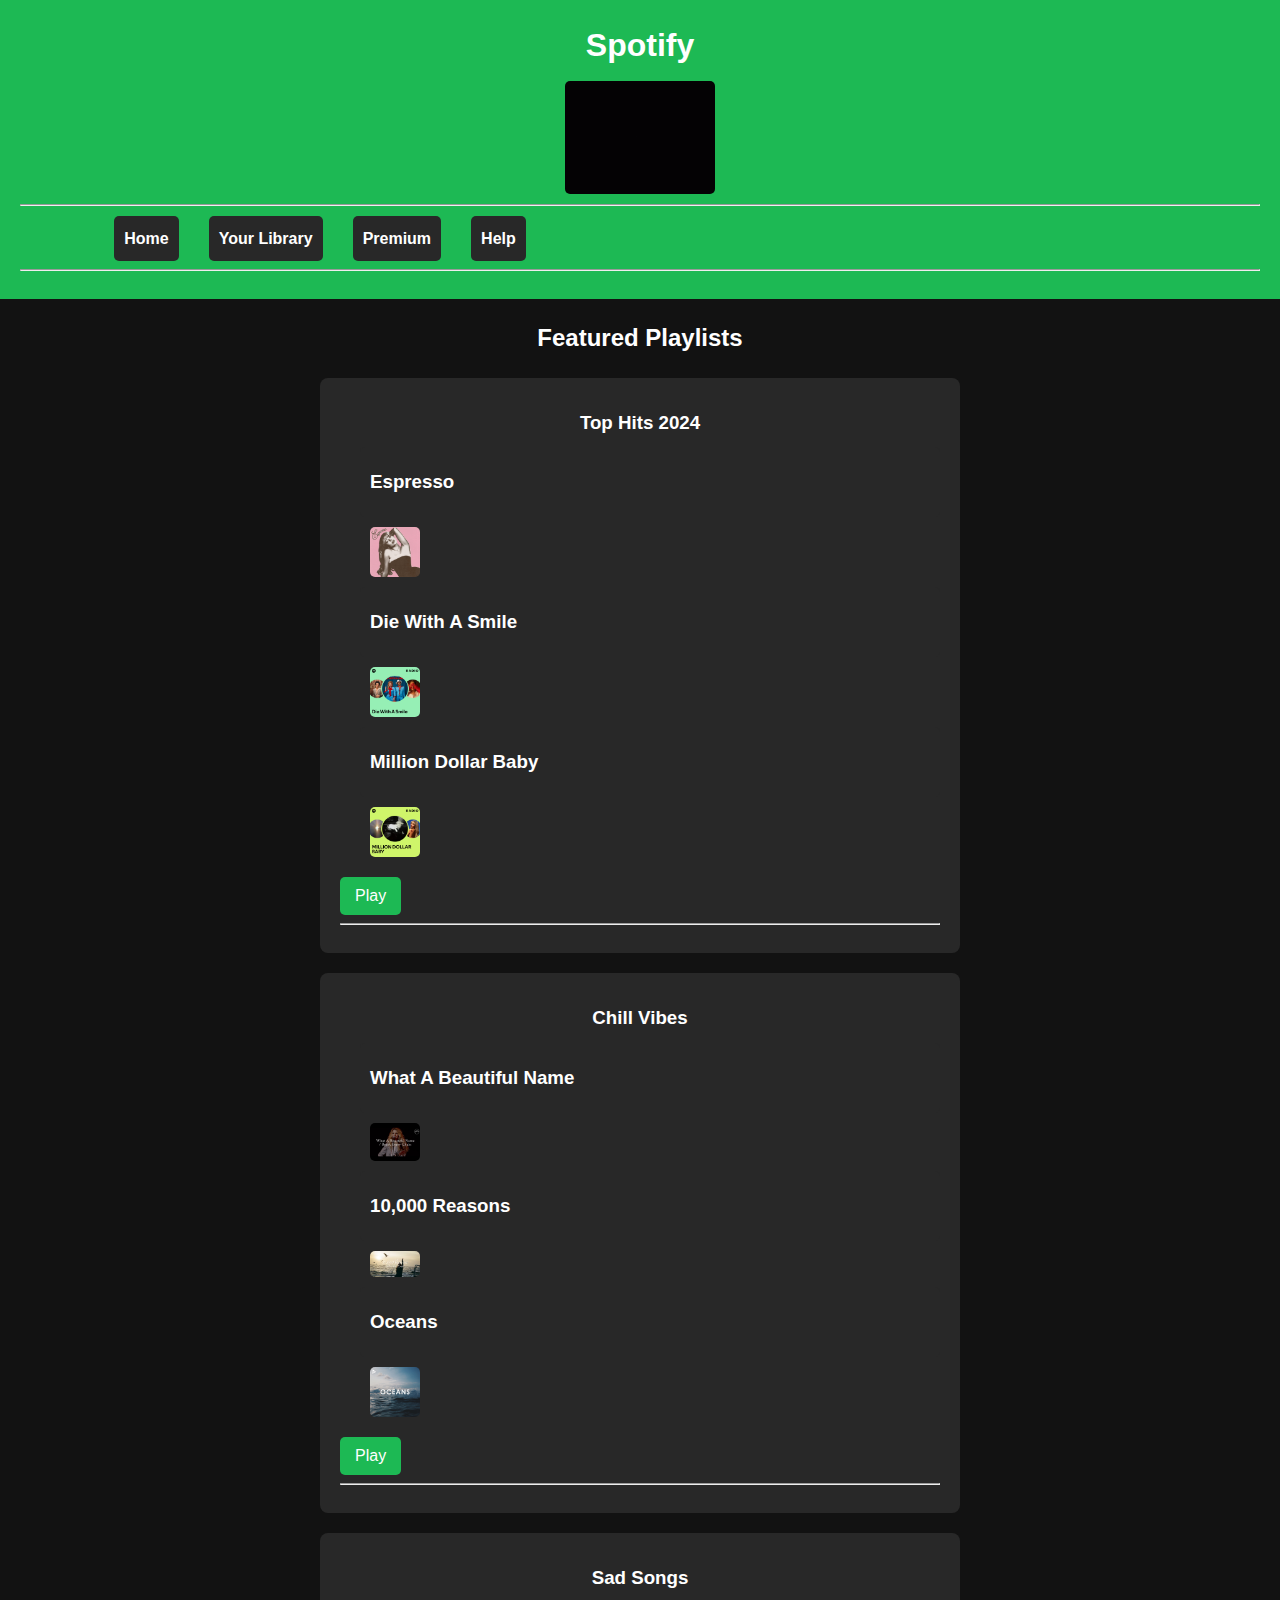
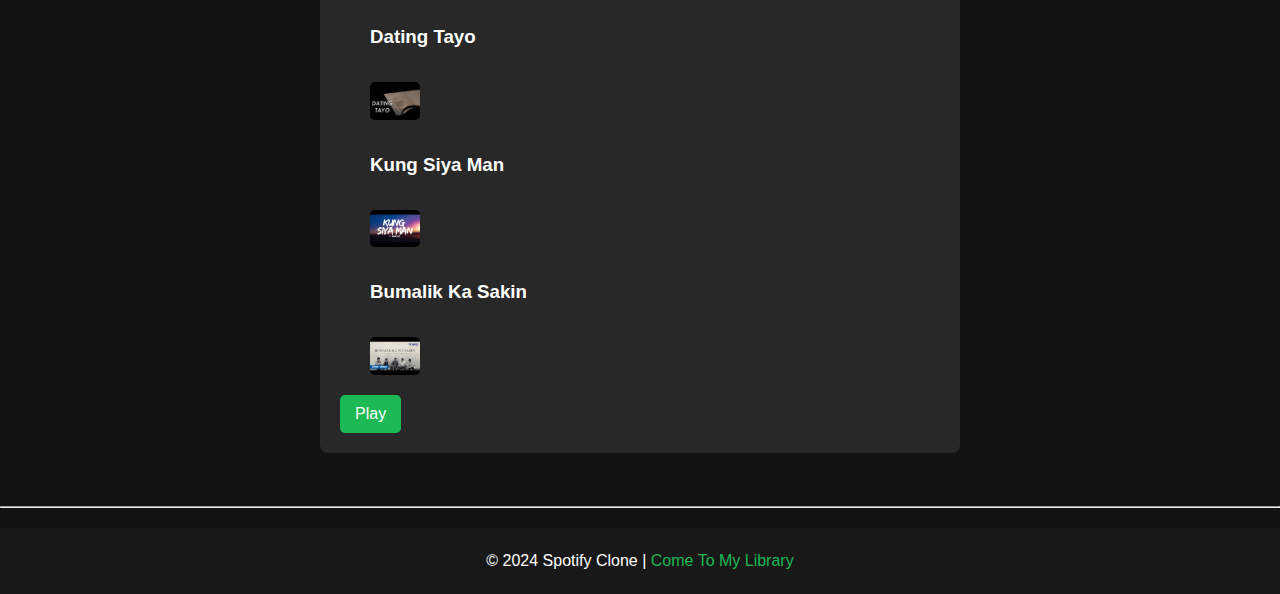
<file: NEDAMO/index.html>
<!DOCTYPE html>
<html lang="en">
<head>
    <meta charset="UTF-8">
    <meta name="viewport" content="width=device-width, initial-scale=1.0">
    <title>Spotify</title>
    <link rel="stylesheet" href="style.css">
    <link rel="icon" href="favicon.ico.jpg" type="image/x-icon">

</head>
<body>
    <header>
        <div class="logo"><h1>Spotify</h1></div>
        <img src="spotify-music.gif" alt="spotify-music">


        <hr>
            <ul>
                <li><a href="#home">Home</a></li>
                <li><a href="#library">Your Library</a></li>
                <li><a href="#premium">Premium</a></li>
                <li><a href="#help">Help</a></li>
            </ul>
            <hr>
    </header>

            <h2>Featured Playlists</h2>
            <div class="playlist">
                <h3>Top Hits 2024</h3>
                <ol>
                    <li><h3>Espresso</h3></li>
                    <img src="sabb.jpg" alt="sabb">
                    <li><h3>Die With A Smile</h3></li>
                    <img src="smile.jpg" alt="smile">
                    <li><h3>Million Dollar Baby</h3></li>
                    <img src="dollar.jpg" alt="dollar">

                </ol>
                <button>Play</button>
                <hr>
            </div>
            <div class="playlist">
                <h3>Chill Vibes</h3>
                <ol>
                    <li><h3>What A Beautiful Name</h3></li>
                    <img src="name.jpg" alt="name">
                    <li><h3>10,000 Reasons</h3></li>
                    <img src="rea.jpg" alt="rea">
                    <li><h3>Oceans</h3></li>
                    <img src="oceans.jpg" alt="ocean">
                </ol>
                <button>Play</button>
                <hr>
            </div>
            <div class="playlist">
                <h3>Sad Songs</h3>
                <ol>
                    <li><h3>Dating Tayo</h3></li>
                    <img src="us.jpg" alt="us">
                    <li><h3>Kung Siya Man</h3></li>
                    <img src="her.jpg" alt="her">
                    <li><h3>Bumalik Ka Sakin</h3></li>
                    <img src="pls.jpg" alt="pls">
                </ol>
                <button>Play</button>
            </div>
    
            <br>
            <hr>
    <footer>
        <p>&copy; 2024 Spotify Clone | <a href="library.html">Come To My Library</a></p>
    </footer>
</body>
</html>
</file>
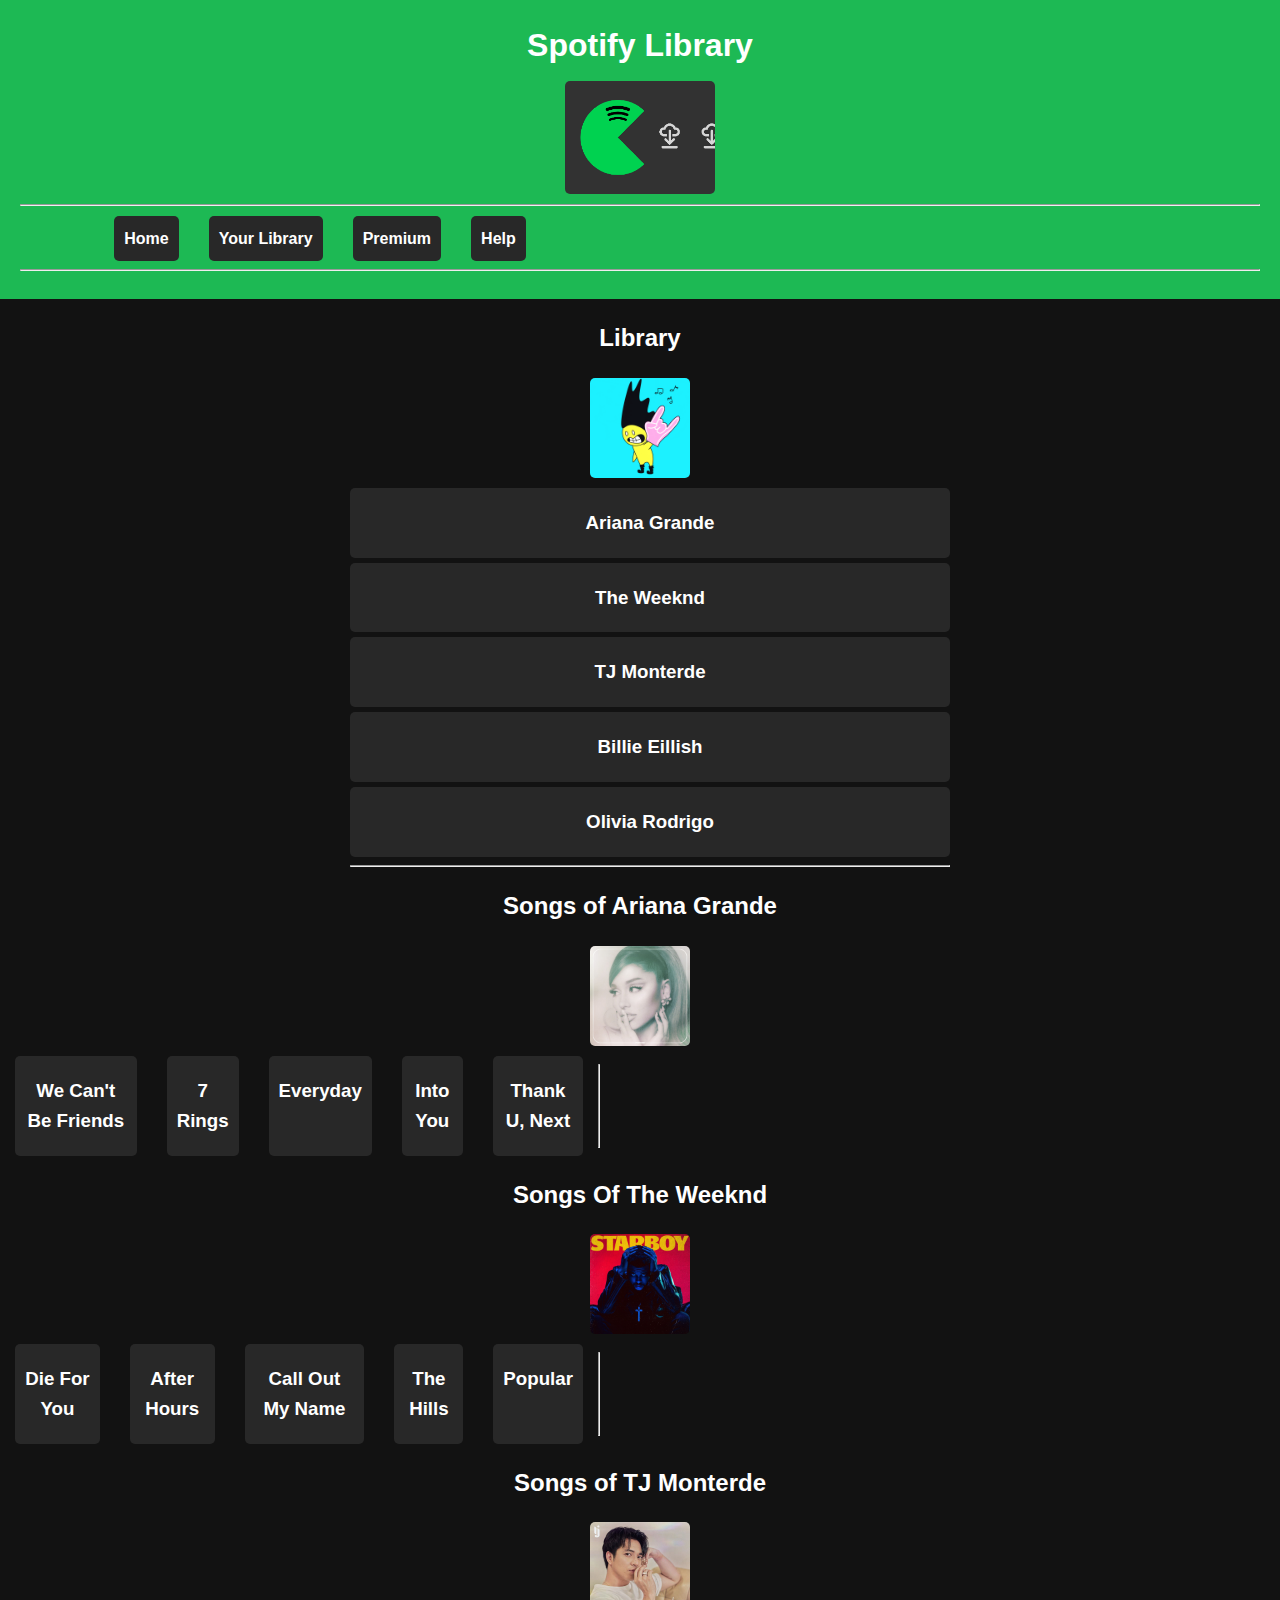
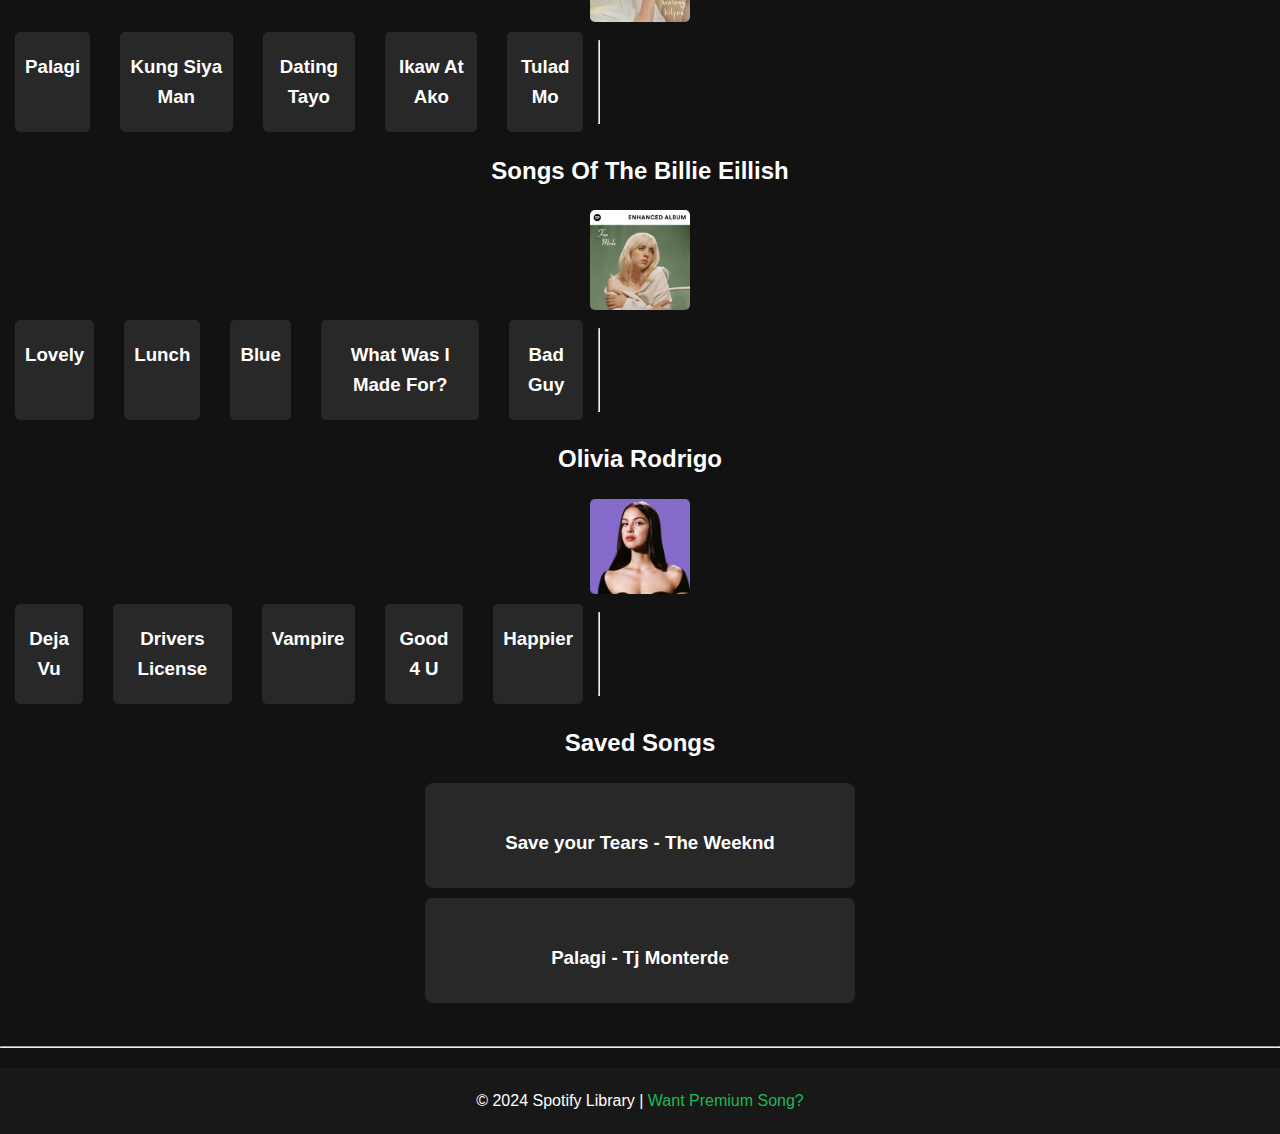
<file: NEDAMO/library.html>
<!DOCTYPE html>
<html lang="en">
<head>
    <meta charset="UTF-8">
    <meta name="viewport" content="width=device-width, initial-scale=1.0">
    <title>Spotify Library</title>
    <link rel="stylesheet" href="style.css">
    <link rel="icon" href="favicon.ico.jpg" type="image/x-icon">
</head>
<body>
    <header>
        <div class="logo"><h1>Spotify Library</h1></div>
        <img src="spott.gif" alt="spott">
        <hr>
        
            <ul>
                <li><a href="#home">Home</a></li>
                <li><a href="#library">Your Library</a></li>
                <li><a href="#premium">Premium</a></li>
                <li><a href="#help">Help</a></li>
            </ul>
            <hr>
        
    </header>

    
            <h2>Library</h2>
            <img src="lib.gif" alt="lib">
            <ol>
                <li><h3>Ariana Grande</h3></li>
                <li><h3>The Weeknd</h3></li>
                <li><h3>TJ Monterde</h3></li>
                <li><h3>Billie Eillish</h3></li>
                <li><h3>Olivia Rodrigo</h3></li>
                <hr>
            </ol>

            <h2>Songs of Ariana Grande</h2>
            <img src="arie.jpg" alt="arie">
            <ul>
                <li><h3>We Can't Be Friends</h3></li>
                <li><h3>7 Rings</h3></li>
                <li><h3>Everyday</h3></li>
                <li><h3>Into You</h3></li>
                <li><h3>Thank U, Next</h3></li>
                <hr>
            </ul>

            <h2>Songs Of The Weeknd</h2>
            <img src="abel.png" alt="abel">
            <ul>
                <li><h3>Die For You</h3></li>
                <li><h3>After Hours</h3></li>
                <li><h3>Call Out My Name</h3></li>
                <li><h3>The Hills</h3></li>
                <li><h3>Popular</h3></li>
                <hr>
            </ul>

            <h2>Songs of TJ Monterde</h2>
            <img src="tj.jpg" alt="tj">
            <ul>
                <li><h3>Palagi</h3></li>
                <li><h3>Kung Siya Man</h3></li>
                <li><h3>Dating Tayo</h3></li>
                <li><h3>Ikaw At Ako</h3></li>
                <li><h3>Tulad Mo</h3></li>
                <hr>
            </ul>

            <h2>Songs Of The Billie Eillish</h2>
            <img src="bill.jpg" alt="bill">
            <ul>
                <li><h3>Lovely</h3></li>
                <li><h3>Lunch</h3></li>
                <li><h3>Blue</h3></li>
                <li><h3>What Was I Made For?</h3></li>
                <li><h3>Bad Guy</h3></li>
                <hr>
            </ul>

            <h2>Olivia Rodrigo</h2>
            <img src="oliv.jpg" alt="oliv">
            <ul>
                <li><h3>Deja Vu</h3></li>
                <li><h3>Drivers License</h3></li>
                <li><h3>Vampire</h3></li>
                <li><h3>Good 4 U</h3></li>
                <li><h3>Happier</h3></li>
                <hr>
            </ul>

            <h2>Saved Songs</h2>
            <div class="song">
                <ul>
                <li><h3>Save your Tears - The Weeknd</h3></li>
                </ul>
            </div>
            <div class="song">
                <ul>
                    <li><h3>Palagi - Tj Monterde</h3></li>
                </ul>
            </div>
            
        
    <br>
    <hr>
    <footer>
        <p>&copy; 2024 Spotify Library | <a href="premium.html">Want Premium Song?</a></p>
    </footer>
</body>
</html>
</file>
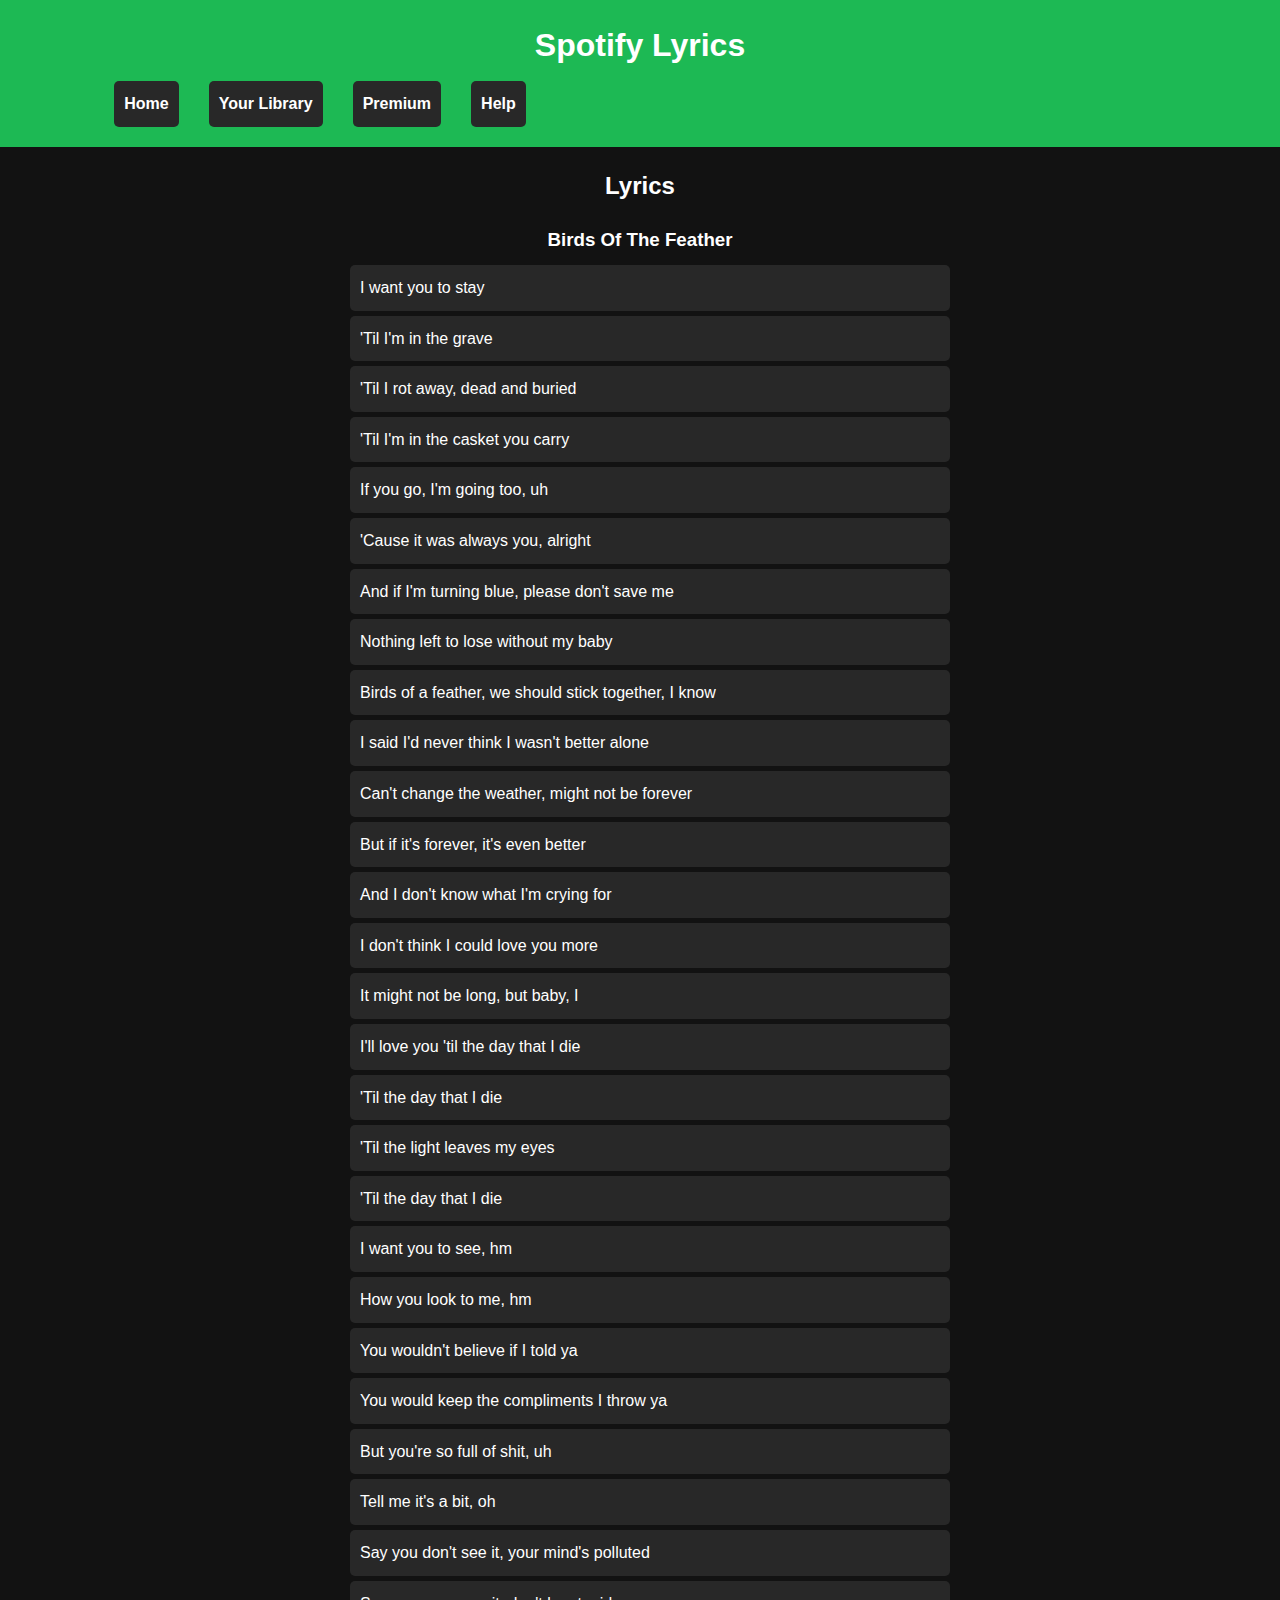
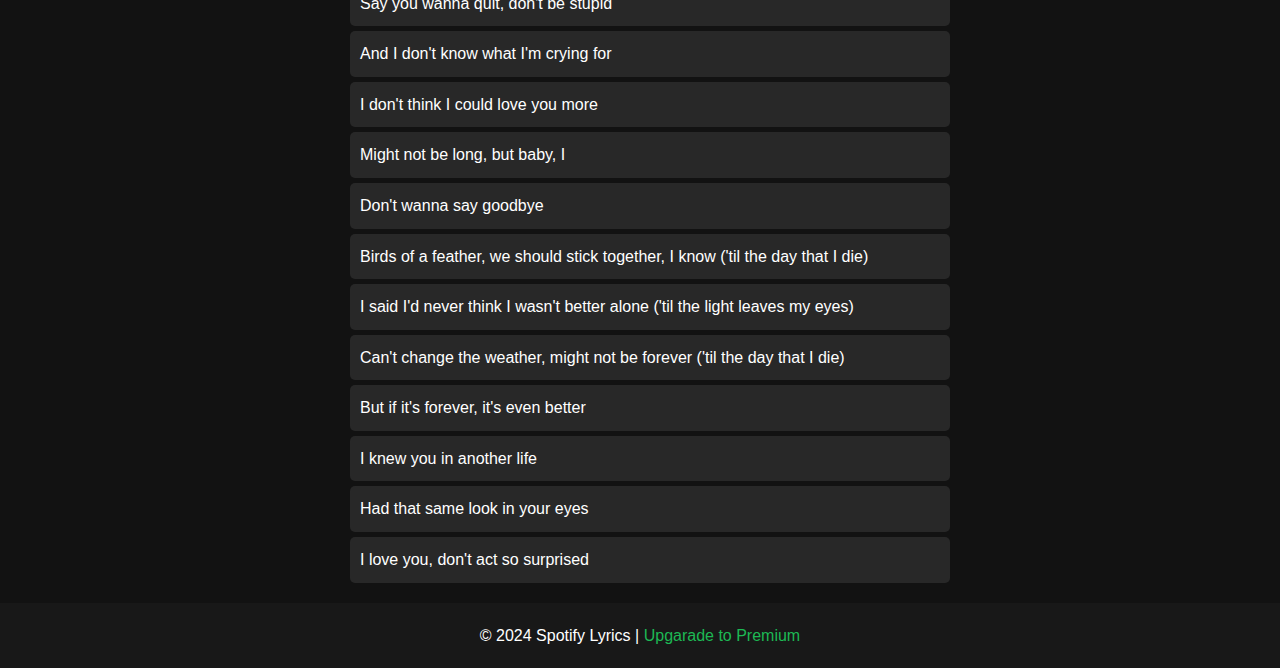
<file: NEDAMO/lyrics.html>
<!DOCTYPE html>
<html lang="en">
<head>
    <meta charset="UTF-8">
    <meta name="viewport" content="width=device-width, initial-scale=1.0">
    <title>Lyrics - Birds Of The Feather</title>
    <link rel="stylesheet" href="style.css">
    <link rel="icon" href="favicon.ico.jpg" type="image/x-icon">
</head>
<body>
    <header>
        <h1>Spotify Lyrics</h1>
        
            <ul>
                <li><a href="index.html">Home</a></li>
                <li><a href="library.html">Your Library</a></li>
                <li><a href="premium.html">Premium</a></li>
                <li><a href="#help">Help</a></li>
            </ul>
        
    </header>

    
        <h2>Lyrics</h2>
        <h3>Birds Of The Feather</h3>
        <ol>
            <li>I want you to stay</li>
            <li>'Til I'm in the grave</li>
            <li>'Til I rot away, dead and buried</li>
            <li>'Til I'm in the casket you carry</li>
            <li>If you go, I'm going too, uh</li>
            <li>'Cause it was always you, alright</li>
            <li>And if I'm turning blue, please don't save me</li>
            <li>Nothing left to lose without my baby</li>
            <li>Birds of a feather, we should stick together, I know</li>
            <li>I said I'd never think I wasn't better alone</li>
            <li>Can't change the weather, might not be forever</li>
            <li>But if it's forever, it's even better</li>
            <li>And I don't know what I'm crying for</li>
            <li>I don't think I could love you more</li>
            <li>It might not be long, but baby, I</li>
            <li>I'll love you 'til the day that I die</li>
            <li>'Til the day that I die</li>
            <li>'Til the light leaves my eyes</li>
            <li>'Til the day that I die</li>
            <li>I want you to see, hm</li>
            <li>How you look to me, hm</li>
            <li>You wouldn't believe if I told ya</li>
            <li>You would keep the compliments I throw ya</li>
            <li>But you're so full of shit, uh</li>
            <li>Tell me it's a bit, oh</li>
            <li>Say you don't see it, your mind's polluted</li>
            <li>Say you wanna quit, don't be stupid</li>
            <li>And I don't know what I'm crying for</li>
            <li>I don't think I could love you more</li>
            <li>Might not be long, but baby, I</li>
            <li>Don't wanna say goodbye</li>
            <li>Birds of a feather, we should stick together, I know ('til the day that I die)</li>
            <li>I said I'd never think I wasn't better alone ('til the light leaves my eyes)</li>
            <li>Can't change the weather, might not be forever ('til the day that I die)</li>
            <li>But if it's forever, it's even better</li>
            <li>I knew you in another life</li>
            <li>Had that same look in your eyes</li>
            <li>I love you, don't act so surprised</li>
        </ol>
    
    
    <footer>
        <p>&copy; 2024 Spotify Lyrics | <a href="premium.html">Upgarade to Premium</a></p>
    </footer>
</body>
</html>
</file>
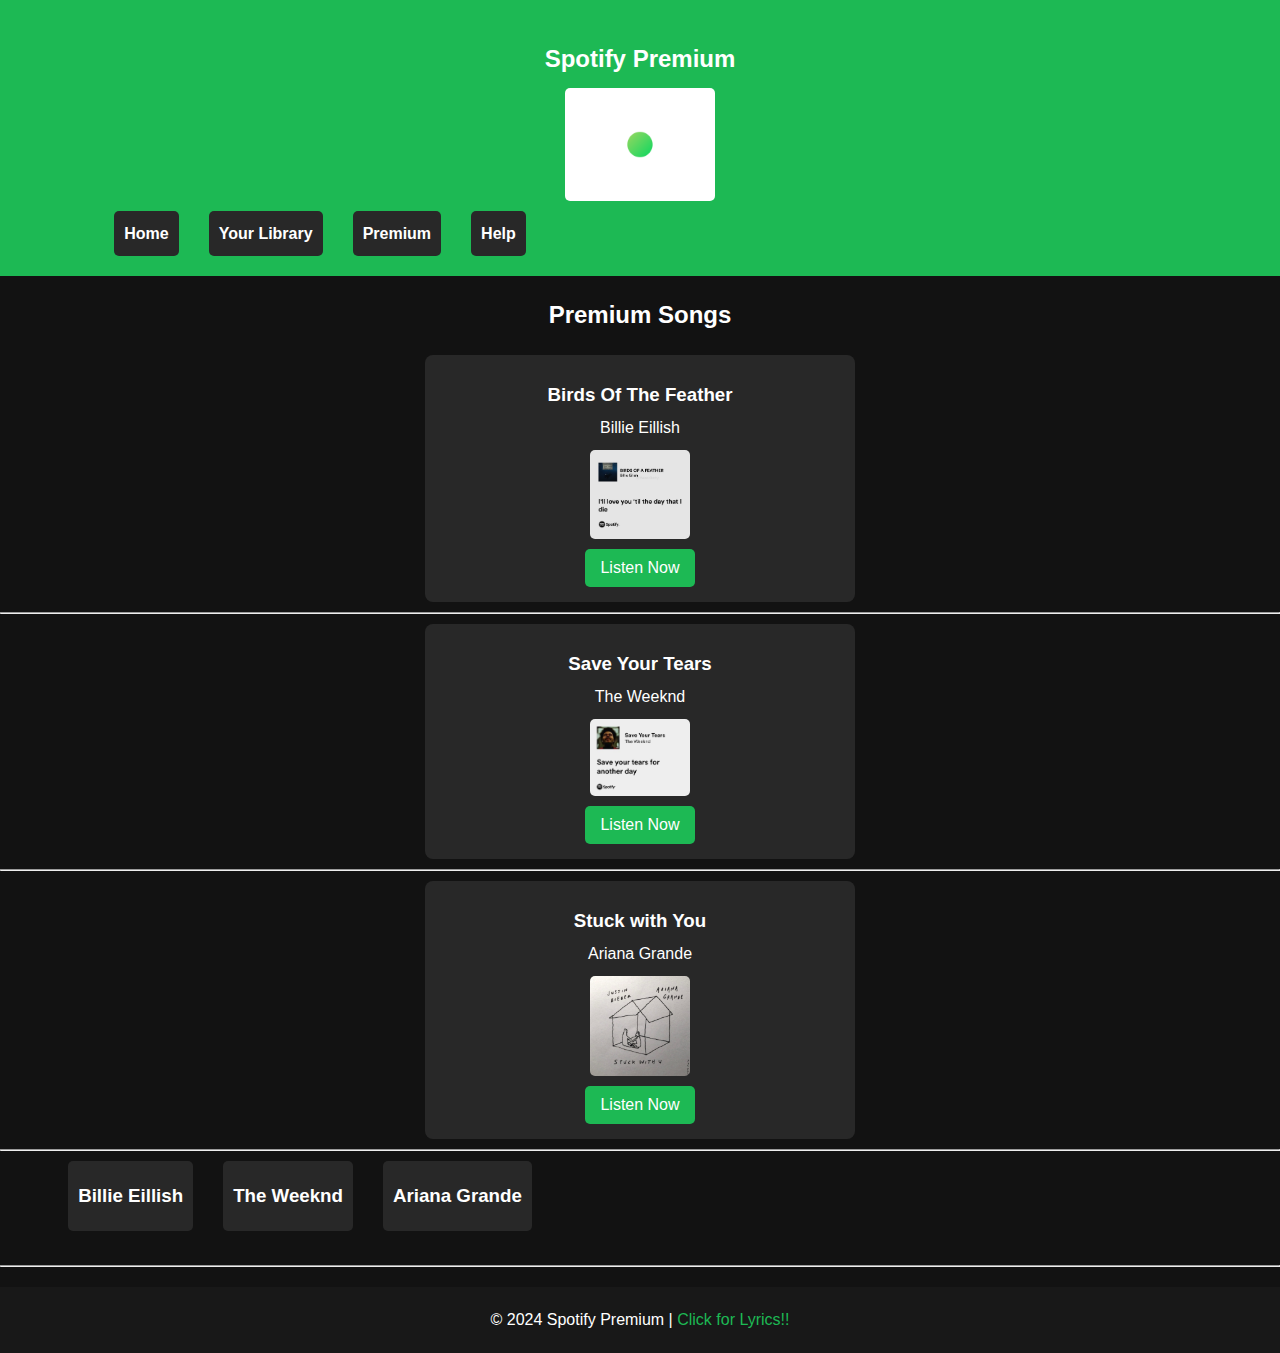
<file: NEDAMO/premium.html>
<!DOCTYPE html>
<html lang="en">
<head>
    <meta charset="UTF-8">
    <meta name="viewport" content="width=device-width, initial-scale=1.0">
    <title>Premium Songs</title>
    <link rel="stylesheet" href="style.css">
    <link rel="icon" href="favicon.ico.jpg" type="image/x-icon">
</head>
<body>
    <header>
        <div class="logo"><h2>Spotify Premium</h2></div>
        <img src="SP.gif" alt="SP">
        
            <ul>
                <li><a href="#home">Home</a></li>
                <li><a href="#library">Your Library</a></li>
                <li><a href="#premium">Premium</a></li>
                <li><a href="#help">Help</a></li>
            </ul>
        
    </header>

            <h2>Premium Songs</h2>
            <div class="song">
                <h3>Birds Of The Feather</h3>
                <p>Billie Eillish</p>
                <img src="BIL.jpg" alt="BIL">
                <button>Listen Now</button>
            </div> <hr>
            <div class="song">
                <h3>Save Your Tears</h3>
                <p>The Weeknd</p>
                <img src="sa.jpg" alt="sa">
                <button>Listen Now</button>
            </div> <hr>
            <div class="song">
                <h3>Stuck with You</h3>
                <p>Ariana Grande</p>
                <img src="st.jpg" alt="st">
                <button>Listen Now</button>
            </div><hr>

            <ul>
                <li><h3>Billie Eillish</h3></li>
                <li><h3>The Weeknd</h3></li>
                <li><h3>Ariana Grande</h3></li>

            </ul>
    
    <br>
    <hr>
    <footer>
        <p>&copy; 2024 Spotify Premium | <a href="lyrics.html">Click for Lyrics!!</a></p>
    </footer>
</body>
</html>
</file>
<file: NEDAMO/style.css>
/* General Reset */
body, h1, h2, h3, p, ul, ol, li {
    margin: 0;
    padding: 0;
    list-style: none;
    font-family: Arial, sans-serif;
}

body {
    background-color: #121212;
    color: white;
    line-height: 1.6;
}

header {
    background: #1DB954;
    padding: 20px;
    text-align: center;
}

.logo h1 {
    margin-bottom: 10px;
}

header img {
    width: 150px; /* Adjust as needed */
}

ul {
    display: flex;
    justify-content: center;
    margin-top: 10px;
}

ul li {
    margin: 0 15px;
}

ul li a {
    color: white;
    text-decoration: none;
    font-weight: bold;
}

ul li a:hover {
    text-decoration: underline;
}

h2 {
    text-align: center;
    margin: 20px 0;
}

.playlist {
    background: #282828;
    margin: 20px auto;
    padding: 20px;
    border-radius: 8px;
    width: 90%;
    max-width: 600px; /* Limit width on larger screens */
}

.playlist h3 {
    margin-bottom: 10px;
}

.playlist ol {
    margin-bottom: 20px;
}

.playlist li {
    display: flex;
    align-items: center;
    margin-bottom: 10px;
}

.playlist img {
    width: 50px; /* Adjust size */
    margin-left: 10px;
    border-radius: 5px; /* Rounded corners for images */
}

button {
    background-color: #1DB954;
    border: none;
    color: white;
    padding: 10px 15px;
    border-radius: 5px;
    cursor: pointer;
    font-size: 16px;
}

button:hover {
    background-color: #1ed760;
}

footer {
    text-align: center;
    padding: 20px;
    background: #181818;
    margin-top: 20px;
}

footer a {
    color: #1DB954;
    text-decoration: none;
}

footer a:hover {
    text-decoration: underline;
}

/* General Reset */
body, h1, h2, h3, p, ul, ol, li {
    margin: 0;
    padding: 0;
    list-style: none;
    font-family: Arial, sans-serif;
}

body {
    background-color: #121212;
    color: white;
    line-height: 1.6;
}

header {
    background: #1DB954;
    padding: 20px;
    text-align: center;
}

.logo h1 {
    margin-bottom: 10px;
}

header img {
    width: 150px; /* Adjust as needed */
}

ul {
    display: flex;
    justify-content: center;
    margin-top: 10px;
}

ul li {
    margin: 0 15px;
}

ul li a {
    color: white;
    text-decoration: none;
    font-weight: bold;
}

ul li a:hover {
    text-decoration: underline;
}

h2 {
    text-align: center;
    margin: 20px 0;
}

h3 {
    margin: 10px 0;
}

img {
    display: block;
    margin: 10px auto;
    width: 100px; /* Adjust size for consistency */
    border-radius: 10px; /* Rounded corners for images */
}

ol, ul {
    margin: 0 auto;
    padding: 0;
    max-width: 600px; /* Limit width for better readability */
}

ol li, ul li {
    background: #282828;
    padding: 10px;
    margin: 5px 0;
    border-radius: 5px;
}

.song {
    background: #1c1c1c;
    padding: 15px;
    margin: 10px auto;
    border-radius: 5px;
    text-align: center;
}

footer {
    text-align: center;
    padding: 20px;
    background: #181818;
    margin-top: 20px;
}

footer a {
    color: #1DB954;
    text-decoration: none;
}

footer a:hover {
    text-decoration: underline;
}

/* General Reset */
body, h2, h3, p, ul, li {
    margin: 0;
    padding: 0;
    list-style: none;
    font-family: Arial, sans-serif;
}

body {
    background-color: #121212;
    color: white;
    line-height: 1.6;
}

header {
    background: #1DB954;
    padding: 20px;
    text-align: center;
}

.logo h2 {
    margin-bottom: 10px;
}

header img {
    width: 150px; /* Adjust as needed */
}

ul {
    display: flex;
    justify-content: center;
    margin-top: 10px;
}

ul li {
    margin: 0 15px;
}

ul li a {
    color: white;
    text-decoration: none;
    font-weight: bold;
}

ul li a:hover {
    text-decoration: underline;
}

h2 {
    text-align: center;
    margin: 20px 0;
}

.song {
    background: #282828;
    padding: 15px;
    margin: 10px auto;
    border-radius: 8px;
    max-width: 400px; /* Limit width for better layout */
    text-align: center;
}

.song h3 {
    margin-bottom: 5px;
}

.song p {
    margin-bottom: 10px;
}

img {
    width: 100px; /* Adjust size for consistency */
    border-radius: 5px; /* Rounded corners for images */
}

button {
    background-color: #1DB954;
    border: none;
    color: white;
    padding: 10px 15px;
    border-radius: 5px;
    cursor: pointer;
    font-size: 16px;
}

button:hover {
    background-color: #1ed760;
}

footer {
    text-align: center;
    padding: 20px;
    background: #181818;
    margin-top: 20px;
}

footer a {
    color: #1DB954;
    text-decoration: none;
}

footer a:hover {
    text-decoration: underline;
}

/* General Reset */
body, h1, h2, h3, p, ul, li {
    margin: 0;
    padding: 0;
    list-style: none;
    font-family: Arial, sans-serif;
}

body {
    background-color: #121212;
    color: white;
    line-height: 1.6;
}

header {
    background: #1DB954;
    padding: 20px;
    text-align: center;
}

header h1 {
    margin-bottom: 10px;
}

 ul {
    display: flex;
    justify-content: center;
    margin-top: 10px;
}

 ul li {
    margin: 0 15px;
}

 ul li a {
    color: white;
    text-decoration: none;
    font-weight: bold;
}

 ul li a:hover {
    text-decoration: underline;
}

main {
    padding: 20px;
    max-width: 600px;
    margin: auto;
}

h2 {
    text-align: center;
    margin: 20px 0;
}

h3 {
    text-align: center;
    margin: 10px 0;
}

ol {
    padding-left: 20px;
}

footer {
    text-align: center;
    padding: 20px;
    background: #181818;
    margin-top: 20px;
}

footer a {
    color: #1DB954;
    text-decoration: none;
}

footer a:hover {
    text-decoration: underline;
}
</file>
